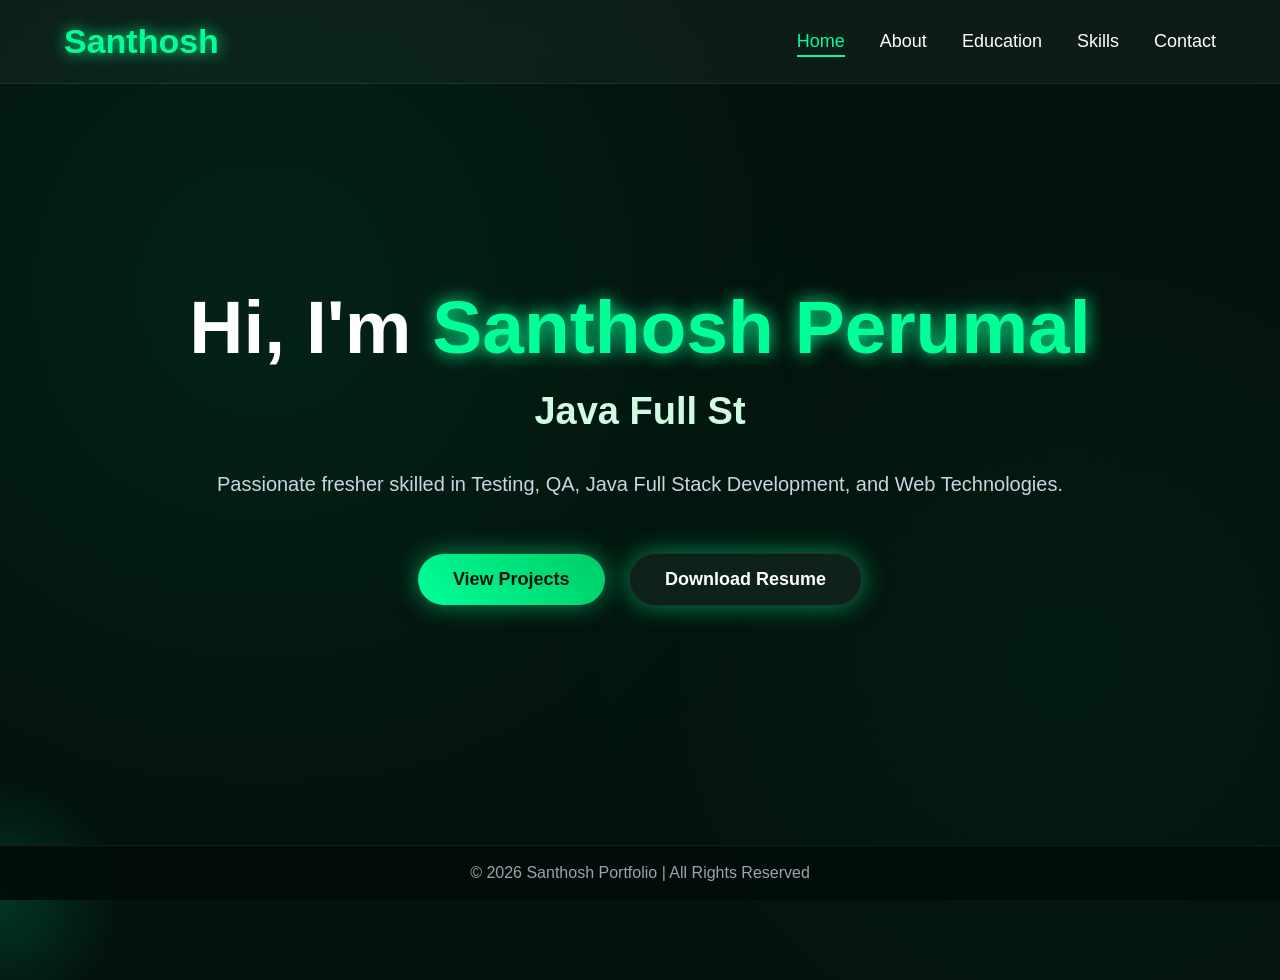
<file: Santhosh-Portfolio/index.html>
<!DOCTYPE html>
<html lang="en">

<head>

    <meta charset="UTF-8">

    <meta name="viewport"
    content="width=device-width, initial-scale=1.0">

    <title>Home | Santhosh Portfolio</title>

    <link rel="stylesheet" href="style.css">

    <link rel="stylesheet"
    href="https://cdnjs.cloudflare.com/ajax/libs/font-awesome/6.5.1/css/all.min.css"/>

</head>

<body>

    <div id="header"></div>

    <!-- HERO SECTION -->

    <section class="hero">

        <div class="hero-content">

            <h1>

                Hi, I'm <span>Santhosh Perumal</span>

            </h1>

            <h2 class="typing-text"></h2>

            <p>

                Passionate fresher skilled in
                Testing, QA, 
                Java Full Stack Development,
                and Web Technologies.

            </p>

            <div class="hero-buttons">

                <a href="project.html"
                class="btn">

                    View Projects

                </a>

                <a href="assets/SANTHOSH PERUMAL PORTFOLIO RESUME.pdf"
                class="btn btn-dark"
                download>

                    Download Resume

                </a>

            </div>

        </div>

    </section>

    <div id="footer"></div>

    <script src="script.js"></script>

</body>

</html>
</file>
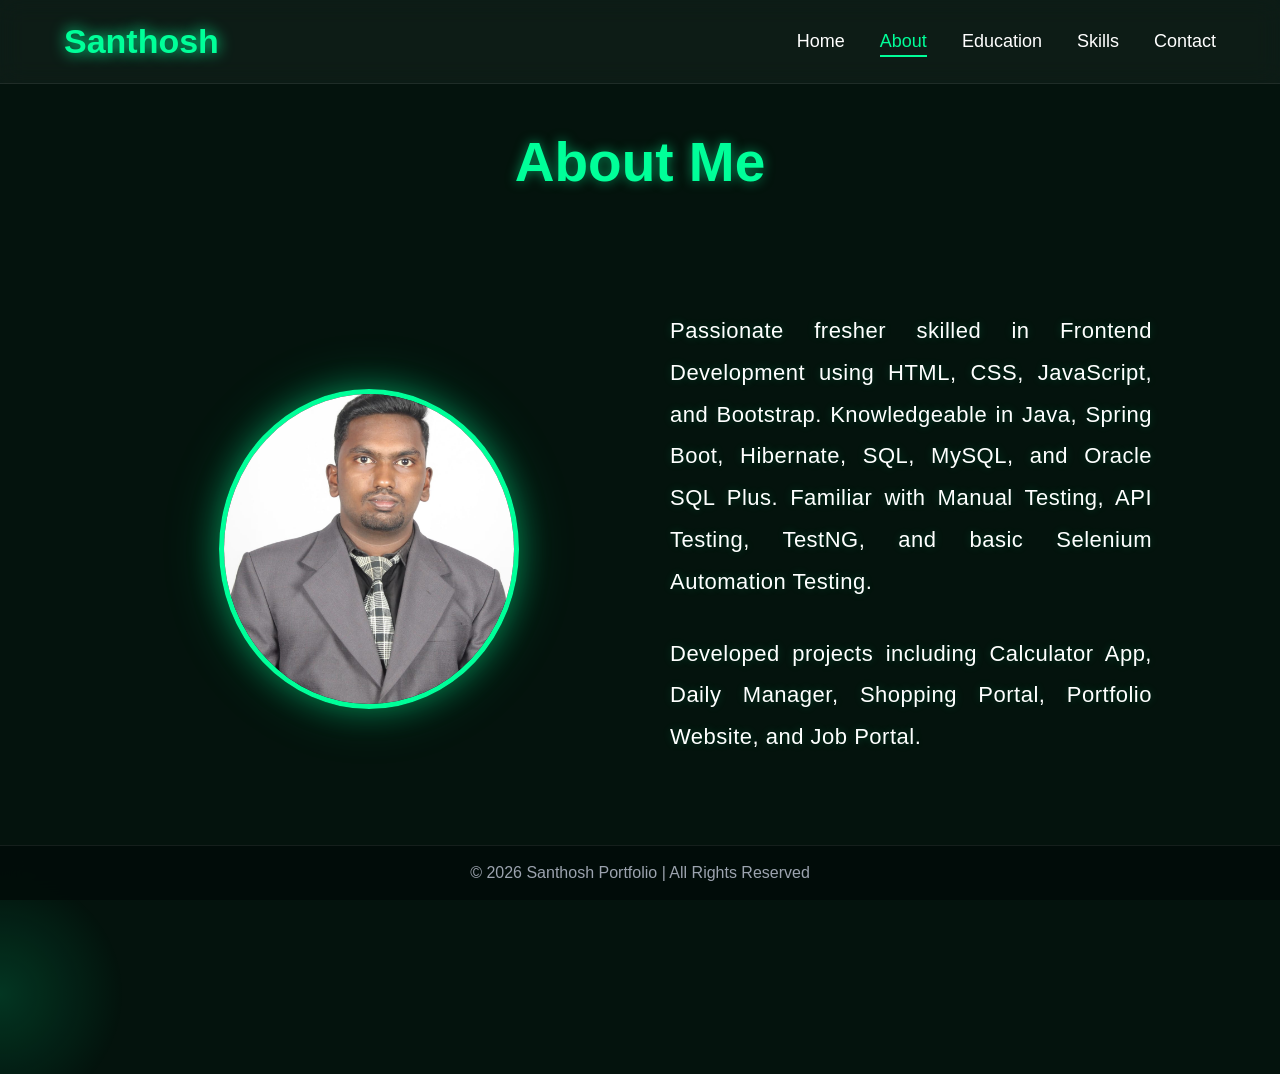
<file: Santhosh-Portfolio/about.html>
<!DOCTYPE html>
<html lang="en">

<head>

    <meta charset="UTF-8">

    <meta name="viewport"
    content="width=device-width, initial-scale=1.0">

    <title>About | Portfolio</title>

    <link rel="stylesheet" href="style.css">

</head>

<body>

    <div id="header"></div>

    <section class="section">

        <h3 class="about-section-title">

            About Me

        </h3>

        <div class="about-container">

            <!-- LEFT SIDE IMAGE -->

            <div class="about-image">

                <img src="images/profile.jpg"
                alt="Santhosh Profile">

            </div>

            <!-- RIGHT SIDE CONTENT -->

            <div class="about-box">

                <p>

    Passionate fresher skilled in
    Frontend Development using HTML, CSS, JavaScript, and Bootstrap.

    Knowledgeable in Java, Spring Boot, Hibernate,
    SQL, MySQL, and Oracle SQL Plus.

    Familiar with Manual Testing, API Testing,
    TestNG, and basic Selenium Automation Testing.

</p>

<p>

    Developed projects including
    Calculator App, Daily Manager,
    Shopping Portal, Portfolio Website,
    and Job Portal.

</p>

            </div>

        </div>

    </section>

    <div id="footer"></div>

    <script src="script.js"></script>

</body>

</html>
</file>
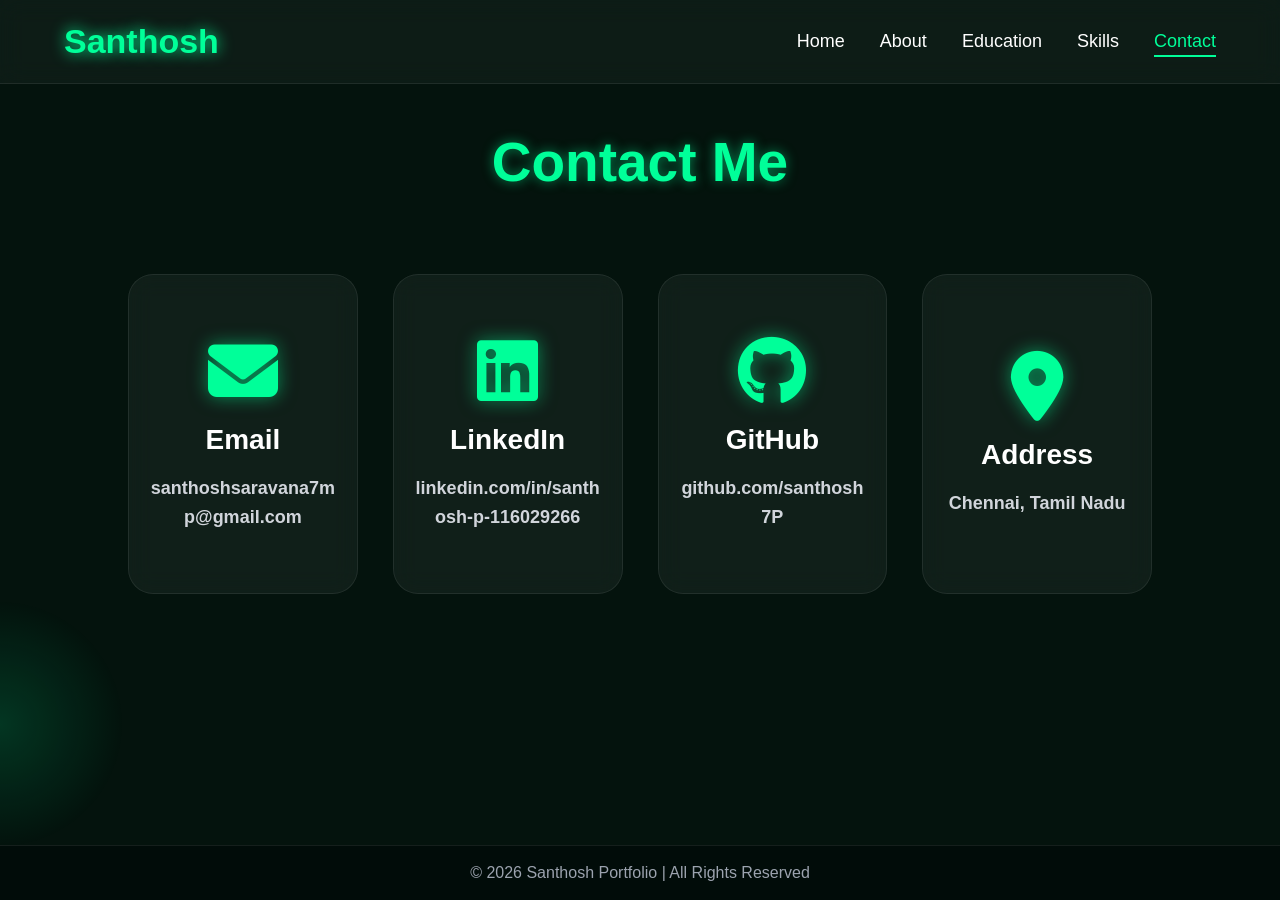
<file: Santhosh-Portfolio/contact.html>
<!DOCTYPE html>
<html lang="en">

<head>

    <meta charset="UTF-8">

    <meta name="viewport"
    content="width=device-width, initial-scale=1.0">

    <title>Contact | Portfolio</title>

    <link rel="stylesheet" href="style.css">

    <!-- FONT AWESOME -->

    <link rel="stylesheet"
    href="https://cdnjs.cloudflare.com/ajax/libs/font-awesome/6.5.1/css/all.min.css">

</head>

<body>

    <div id="header"></div>

    <section class="section">

        <h1 class="section-title">

            Contact Me

        </h1>

        <div class="contact-container">

            <!-- EMAIL -->

            <div class="contact-card">

                <i class="fa-solid fa-envelope"></i>

                <h2>Email</h2>

                <p>
                    santhoshsaravana7mp@gmail.com
                </p>

            </div>

            <!-- LINKEDIN -->

            <a href="https://linkedin.com/in/santhosh-p-116029266"
            target="_blank"
            class="contact-card">

                <i class="fa-brands fa-linkedin"></i>

                <h2>LinkedIn</h2>

                <p>
                    linkedin.com/in/santhosh-p-116029266
                </p>

            </a>

            <!-- GITHUB -->

            <a href="https://github.com/santhosh7P"
            target="_blank"
            class="contact-card">

                <i class="fa-brands fa-github"></i>

                <h2>GitHub</h2>

                <p>
                    github.com/santhosh7P
                </p>

            </a>

            <!-- ADDRESS -->

            <div class="contact-card">

                <i class="fa-solid fa-location-dot"></i>

                <h2>Address</h2>

                <p>
                    Chennai, Tamil Nadu
                </p>

            </div>

        </div>

    </section>

    <div id="footer"></div>

    <script src="script.js"></script>

</body>

</html>
</file>
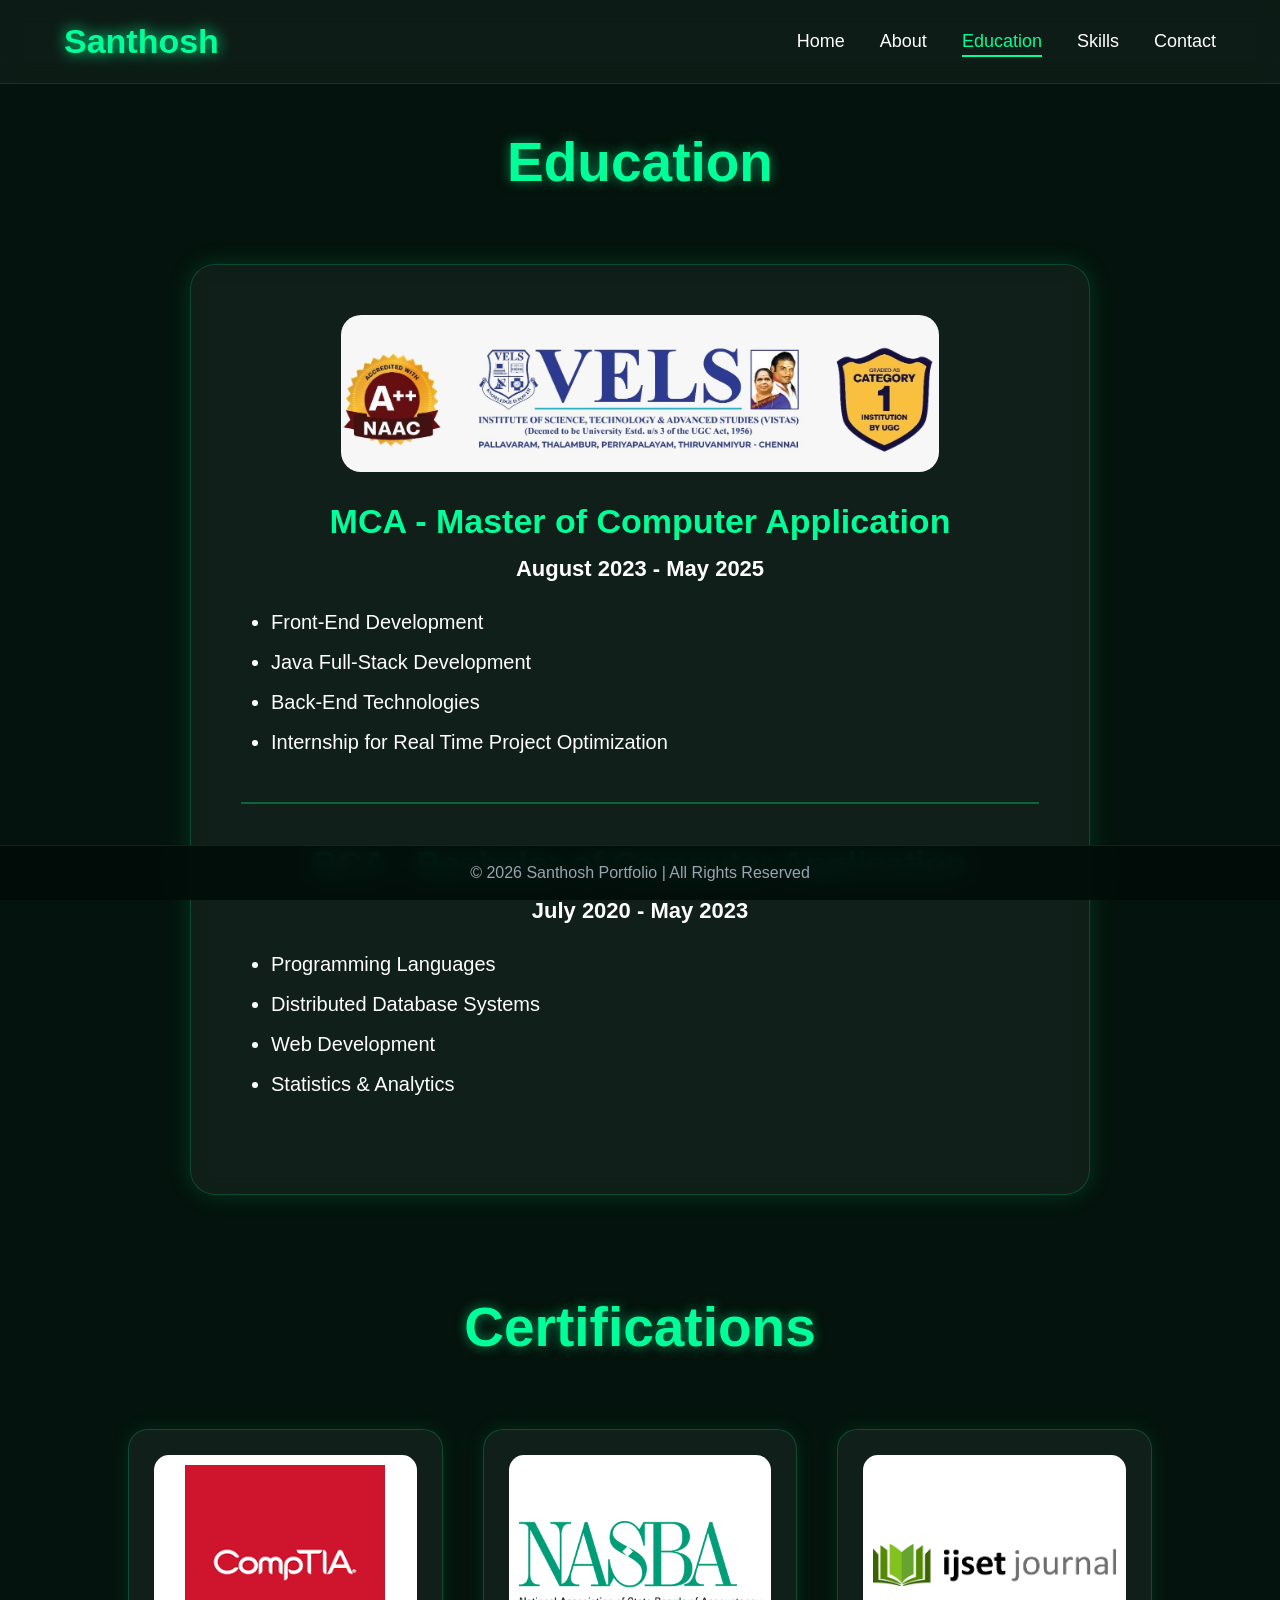
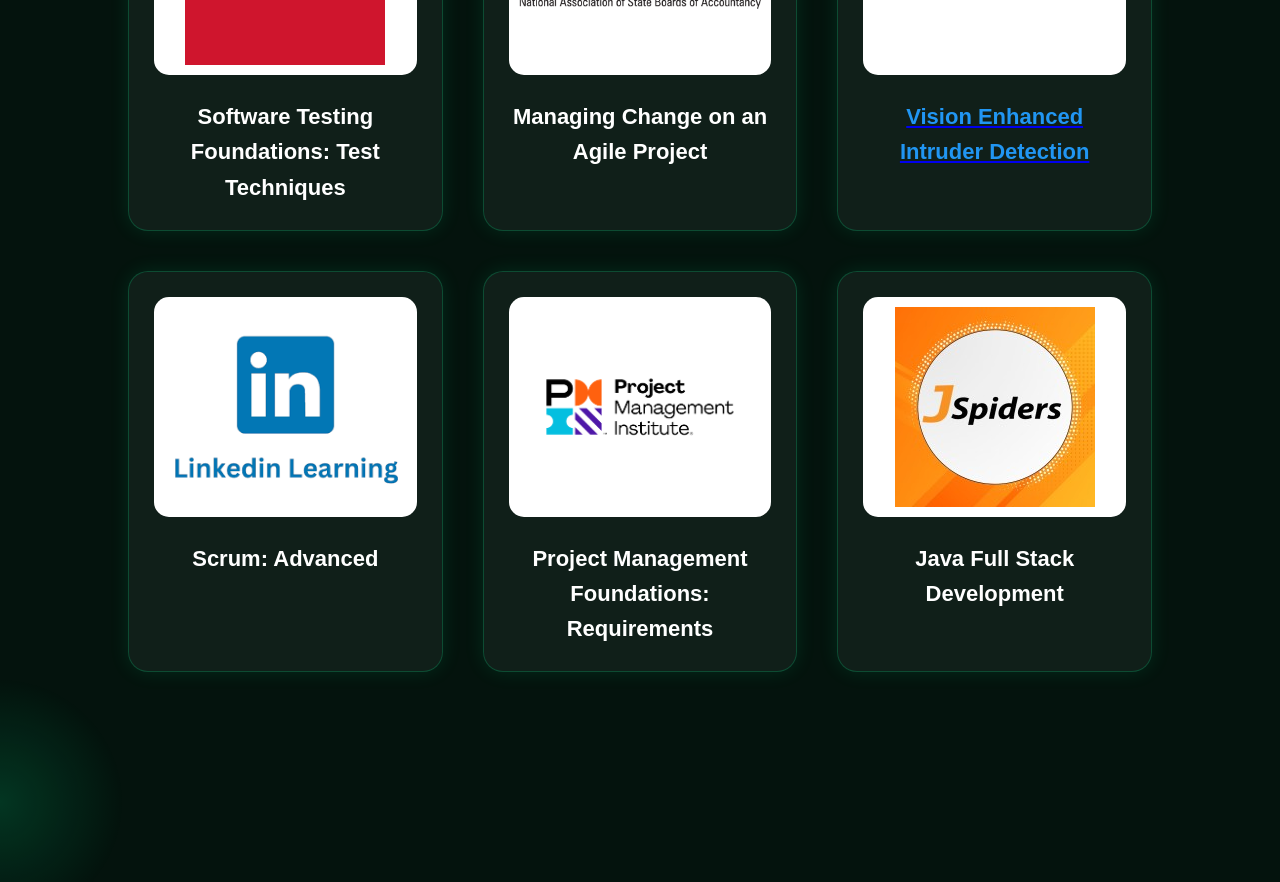
<file: Santhosh-Portfolio/education.html>
<!DOCTYPE html>
<html lang="en">

<head>

    <meta charset="UTF-8">

    <meta name="viewport"
    content="width=device-width, initial-scale=1.0">

    <title>Education | Portfolio</title>

    <link rel="stylesheet" href="style.css">

</head>

<body>

    <div id="header"></div>

    <section class="section">

        <!-- EDUCATION TITLE -->

        <h1 class="section-title">

            Education

        </h1>


        <!-- EDUCATION SECTION -->

        <div class="education-container">

            <div class="education-card">

                <img src="images/Vels.jpg"
                alt="Education">

                <h1>

                    MCA - Master of Computer Application

                </h1>

                <h2>

                    August 2023 - May 2025

                </h2>

                <ul>

                    <li>Front-End Development</li>

                    <li>Java Full-Stack Development</li>

                    <li>Back-End Technologies</li>

                    <li>Internship for Real Time Project Optimization</li>

                    

                </ul>

                <hr>

                <h1>

                    BCA - Bachelor of Computer Application

                </h1>

                <h2>

                    July 2020 - May 2023

                </h2>

                <ul>

                    <li>Programming Languages</li>

                    <li>Distributed Database Systems</li>

                    <li>Web Development</li>

                    <li>Statistics & Analytics</li>

                </ul>

            </div>

        </div>


        <!-- CERTIFICATION TITLE -->

        <h1 class="section-title cert-title">

            Certifications

        </h1>


        <!-- CERTIFICATES -->

        <div class="certificate-container">


            <!-- CERTIFICATE 1 -->

            <a href="images/Comptia.jpeg"
            target="_blank"
            class="certificate-card">

                <img src="images/comptia.png"
                alt="Certificate">

                <h3>

                    Software Testing Foundations: Test Techniques

                </h3>

            </a>


            <!-- CERTIFICATE 2 -->

            <a href="images/NASBA_Certificate.jpeg"
            target="_blank"
            class="certificate-card">

                <img src="images/nasba.png"
                alt="Certificate">

                <h3>

                    Managing Change on an Agile Project

                </h3>

            </a>


           <!-- CERTIFICATE 3 -->

<div class="certificate-card">

    <!-- IMAGE CLICK -->

    <a href="images/IJSET_Santhosh P_Certificate.jpg" 
    target="_blank">

        <img src="images/IJSET.png"
        alt="Certificate">

    </a>

    <!-- TEXT CLICK -->

    <a href="https://www.ijset.in/vision-enhanced-intruder-detection-edge-ai-security-framework-utilizing-deep-learning-alert-systems/"
    target="_blank"
    class="certificate-text-link">

        <h3>

            Vision Enhanced Intruder Detection

        </h3>

    </a>

</div>


            <!-- CERTIFICATE 4 -->

            <a href="images/linked_in.jpeg"
            target="_blank"
            class="certificate-card">

                <img src="images/Linkedin.png"
                alt="Certificate">

                <h3>

                    Scrum: Advanced

                </h3>

            </a>


            <!-- CERTIFICATE 5 -->

            <a href="images/Pmi.jpeg"
            target="_blank"
            class="certificate-card">

                <img src="images/PMI_Logo.jpg"
                alt="Certificate">

                <h3>

                    Project Management Foundations: Requirements

                </h3>

            </a>


            <!-- CERTIFICATE 6 -->

            <a href="images/Jspider_Santhosh_JFSD_Certificate.jpeg"
            target="_blank"
            class="certificate-card">

                <img src="images/jspiders.jpg   "
                alt="Certificate">

                <h3>

                    Java Full Stack Development

                </h3>

            </a>

        </div>

    </section>

    <div id="footer"></div>

    <script src="script.js"></script>

</body>

</html>
</file>
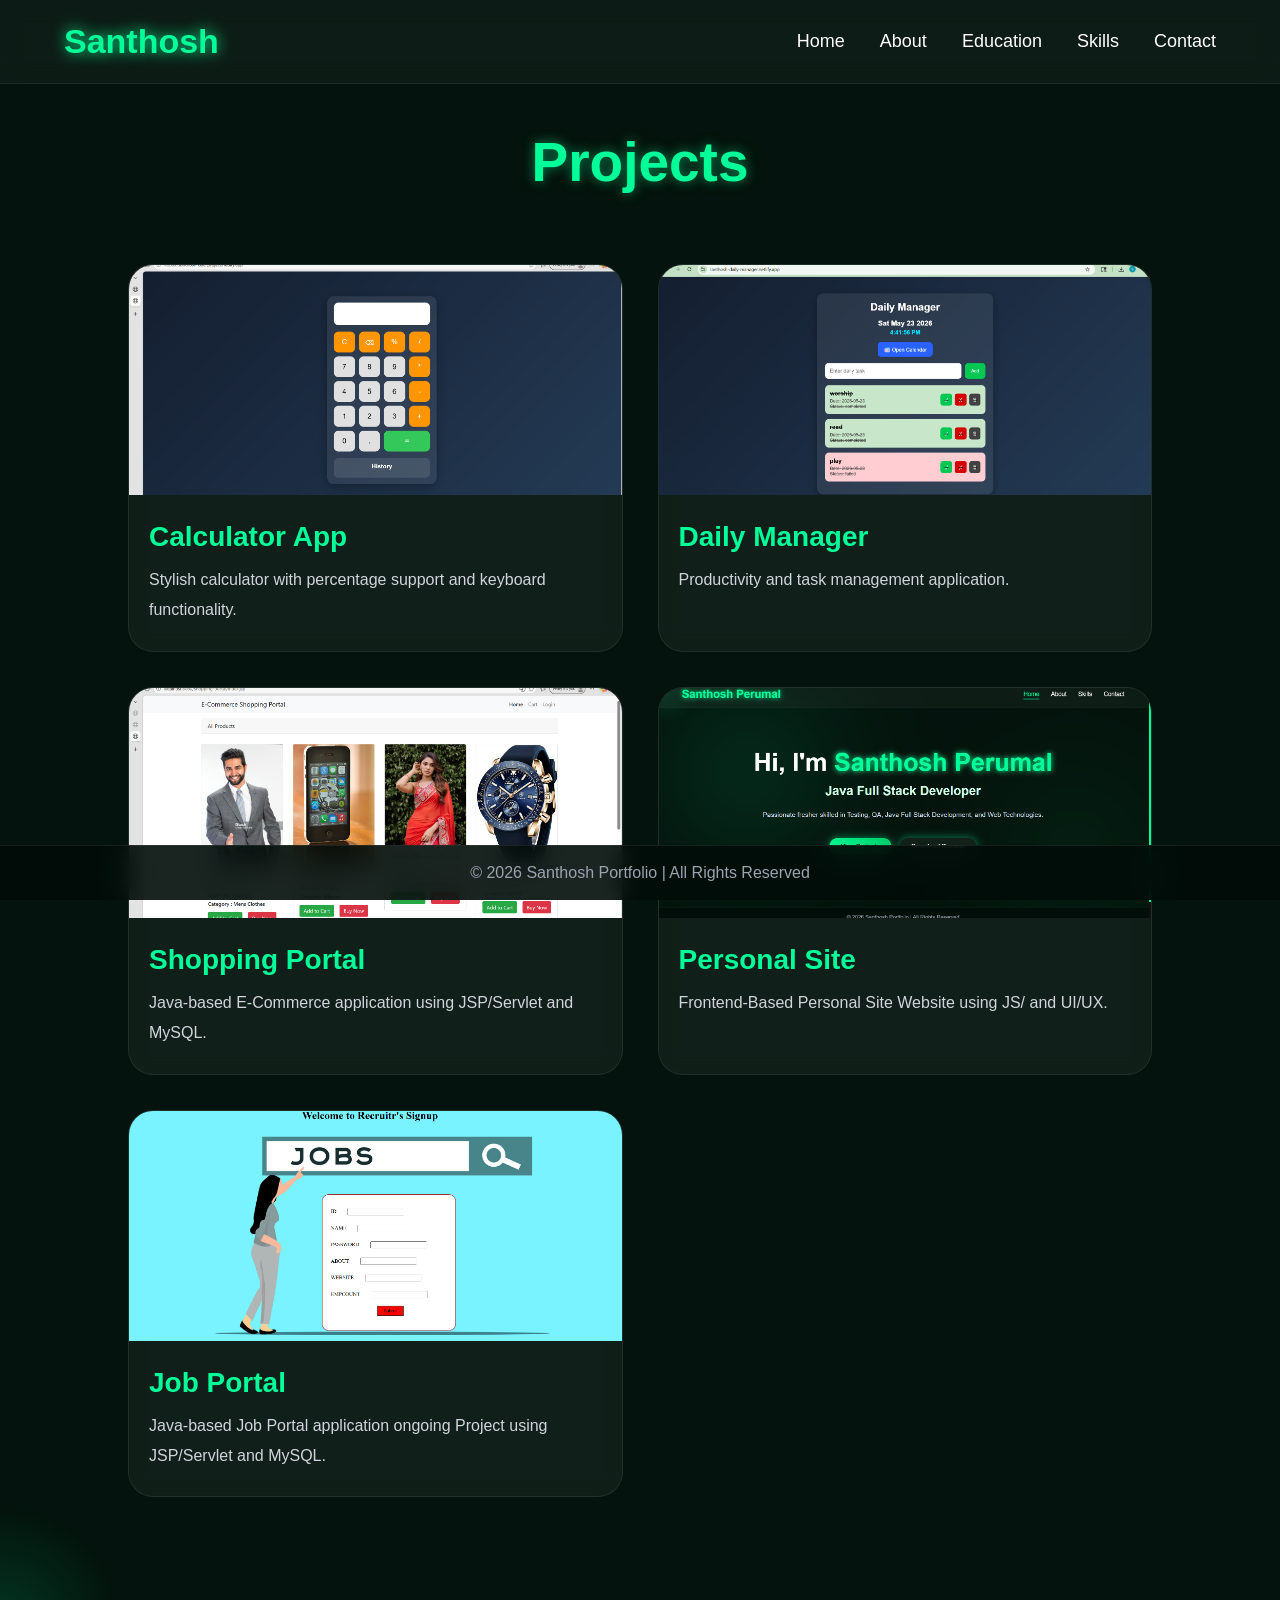
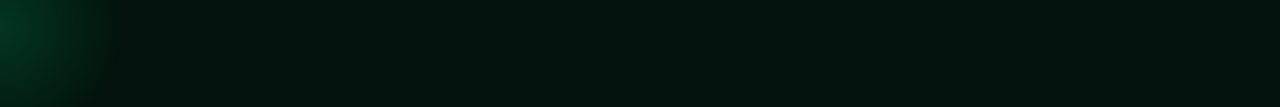
<file: Santhosh-Portfolio/project.html>
<!DOCTYPE html>
<html lang="en">

<head>

    <meta charset="UTF-8">

    <meta name="viewport"
    content="width=device-width, initial-scale=1.0">

    <title>Projects | Portfolio</title>

    <link rel="stylesheet" href="style.css">

</head>

<body>

    <div id="header"></div>

    <section class="section">

        <h1 class="section-title">

            Projects

        </h1>

        <div class="project-container">

            <div class="project-card">

                <img src="images/Calc.png">

                <h3>Calculator App</h3>

                <p>

                    Stylish calculator with
                    percentage support and
                    keyboard functionality.

                </p>

            </div>

            <div class="project-card">

                <img src="images/DailyManager.png">

                <h3>Daily Manager</h3>

                <p>

                    Productivity and task
                    management application.

                </p>

            </div>

            <div class="project-card">

                <img src="images/Shopping_Portal.png">

                <h3>Shopping Portal</h3>

                <p>

                    Java-based E-Commerce
                    application using
                    JSP/Servlet and MySQL.

                </p>

            </div>

                        <div class="project-card">

                <img src="images/personal-site.png">

                <h3>Personal Site</h3>

                <p>

                    Frontend-Based Personal Site
                    Website using
                    JS/ and UI/UX.

                </p>

            </div>

            <div class="project-card">

                <img src="images/Job_Portal.png">

                <h3>Job Portal</h3>

                <p>

                    Java-based Job Portal
                    application ongoing Project 
                    using  JSP/Servlet and MySQL.

                </p>

            </div>

        </div>

    </section>

    <div id="footer"></div>

    <script src="script.js"></script>

    <div id="footer"></div>
</body>

</html>
</file>
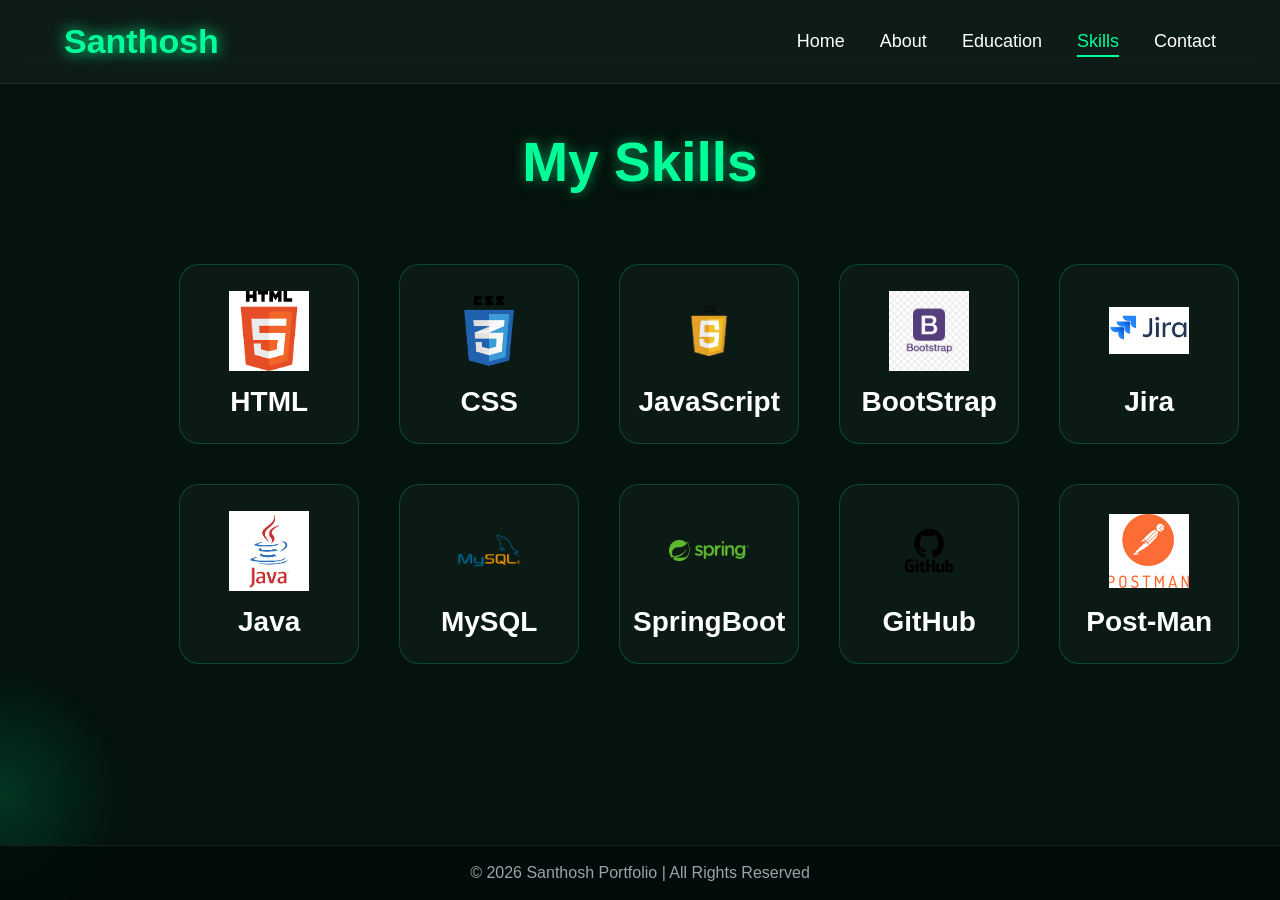
<file: Santhosh-Portfolio/skills.html>
<!DOCTYPE html>
<html lang="en">

<head>

    <meta charset="UTF-8">

    <meta name="viewport"
    content="width=device-width, initial-scale=1.0">

    <title>Skills | Portfolio</title>

    <link rel="stylesheet" href="style.css">

</head>

<body>

    <div id="header"></div>

    <section class="section">

        <h1 class="section-title">

            My Skills

        </h1>

        <div class="skills-container">

            <div class="skill-card">
                <img src="images/HTML5.png" alt="HTML5">
                <h3>HTML</h3>
            </div>

            <div class="skill-card">
                <img src="images/Css3.png" alt="Css3">
                <h3>CSS</h3>
                </div>

            <div class="skill-card">
                <img src="images/JavaScript.png" alt="JavaScript">
                <h3>JavaScript</h3>
                </div>
            
            <div class="skill-card">
                <img src="images/Bootstrap.png" alt="BootStrap">
                <h3>BootStrap</h3>
                </div>

                <div class="skill-card">
                <img src="images/Jira.png" alt="Jira">
                <h3>Jira</h3>
                </div>

            <div class="skill-card">
                <img src="images/Java.png" alt="Java">
                <h3>Java</h3>
                </div>

            <div class="skill-card">
                <img src="images/MySQL-Logo.png" alt="MySQL">
                <h3>MySQL</h3>
                </div>

            <div class="skill-card">
                <img src="images/Spring_Framework.png" alt="SpringBoot">
                <h3>SpringBoot</h3>
                </div>

            <div class="skill-card">
                <img src="images/GitHub-logo.png" alt="GitHub">
                <h3>GitHub</h3>
                </div>

                <div class="skill-card">
                <img src="images/PostMan.png" alt="Post-Man">
                <h3>Post-Man</h3>
                </div>

        </div>

    </section>

    <div id="footer"></div>

    <script src="script.js"></script>

</body>

</html>
</file>
<file: Santhosh-Portfolio/style.css>
*{
    margin:0;
    padding:0;
    box-sizing:border-box;
    scroll-behavior:smooth;
    font-family:'Poppins',sans-serif;
}

body{
    overflow-x: hidden;
    background:#04130d;
    color:white;
    overflow-x:hidden;
    padding-bottom:80px;
}

/* SCROLLBAR */

::-webkit-scrollbar{
    width:8px;
}

::-webkit-scrollbar-track{
    background:#111;
}

::-webkit-scrollbar-thumb{
    background:#00ff99;
    border-radius:20px;
}

/* HEADER */

header{
    width:100%;
    position:fixed;
    top:0;
    left:0;
    z-index:1000;
    backdrop-filter:blur(12px);
    background:rgba(255,255,255,0.04);
    border-bottom:1px solid rgba(255,255,255,0.08);
}

/* NAVBAR */

.navbar{
    width:90%;
    margin:auto;
    padding:22px 0;
    display:flex;
    justify-content:space-between;
    align-items:center;
}

/* LOGO */

.logo{
    font-size:34px;
    font-weight:bold;
    color:#00ff99;
    text-shadow:0 0 15px #00ff99;
}

/* NAV LINKS */

.nav-links{
    display:flex;
    list-style:none;
    gap:35px;
}

.nav-links a{
    text-decoration:none;
    color:white;
    font-size:18px;
    transition:0.4s;
    position:relative;
}

.nav-links a::after{
    content:'';
    position:absolute;
    width:0%;
    height:2px;
    left:0;
    bottom:-6px;
    background:#00ff99;
    transition:0.4s;
}

.nav-links a:hover::after{
    width:100%;
}

.nav-links a:hover{
    color:#00ff99;
}

/* HERO SECTION */

.hero{
    min-height:100vh;
    display:flex;
    justify-content:center;
    align-items:center;
    text-align:center;
    padding:140px 10%;
    position:relative;
}

/* BACKGROUND GLOW */

.hero::before{
    content:'';
    position:absolute;
    width:400px;
    height:400px;
    background:#00ff99;
    filter:blur(180px);
    opacity:0.15;
    top:10%;
    left:5%;
}

.hero::after{
    content:'';
    position:absolute;
    width:300px;
    height:300px;
    background:#00cc66;
    filter:blur(180px);
    opacity:0.15;
    bottom:10%;
    right:5%;
}

.hero-content{
    position:relative;
    z-index:2;
}

/* HERO TEXT */

.hero-content h1{
    font-size:75px;
    margin-bottom:20px;
    animation:fadeUp 1s ease;
}

.hero-content h1 span{
    color:#00ff99;
    text-shadow:0 0 18px #00ff99;
}

.typing-text{
    font-size:38px;
    color:#d1fae5;
    margin-bottom:25px;
    min-height:50px;
}

.hero-content p{
    max-width:850px;
    margin:auto;
    font-size:20px;
    line-height:1.9;
    color:#cbd5e1;
    animation:fadeUp 1.2s ease;
}

/* BUTTONS */

.hero-buttons{
    margin-top:40px;
}

.btn{
    display:inline-block;
    padding:15px 35px;
    margin:10px;
    border-radius:50px;
    text-decoration:none;
    font-size:18px;
    font-weight:600;
    transition:0.4s;
    border:none;
    cursor:pointer;
}

/* PRIMARY BUTTON */

.btn{
    background:linear-gradient(
        45deg,
        #00ff99,
        #00cc66
    );

    color:#04130d;

    box-shadow:0 0 25px rgba(0,255,153,0.5);
}

/* DARK BUTTON */

.btn-dark{
    background:rgba(255,255,255,0.05);
    color:white;
    border:1px solid rgba(255,255,255,0.08);
    backdrop-filter:blur(10px);
}

/* BUTTON HOVER */

.btn:hover{
    transform:translateY(-5px) scale(1.05);

    box-shadow:0 0 35px rgba(0,255,153,0.8);
}

/* COMMON SECTION */

.section{
    padding:130px 10%;
}

/* SECTION TITLES */

.section-title{
    text-align:center;
    font-size:55px;
    margin-bottom:70px;
    color:#00ff99;
    text-shadow:0 0 12px rgba(0,255,153,0.5);
}


/* ABOUT PAGE */

.about-section-title{
    text-align:center;
    font-size:55px;
    margin-bottom:40px;
    color:#00ff99;
    text-shadow:0 0 12px rgba(0,255,153,0.5);
}

.about-container{

    display:flex;

    justify-content:center;

    min-height: 70vh;

    align-items:center;

    gap:60px;

    flex-wrap:wrap;

}

/* PROFILE IMAGE */

.about-image{

    flex:1;

    display:flex;

    justify-content:center;

}

.about-image img{

    width:300px;

    height:320px;

    object-fit:cover;

    border-radius:50%;

    border:5px solid #00ff99;

    box-shadow:
    0 0 30px rgba(0,255,153,0.4),
    0 0 60px rgba(0,255,153,0.2);

    transition:0.5s;

}


/* ABOUT CONTENT */

.about-box{

    flex:1;

    min-width:320px;

}

.about-box p{

    font-size: 22px;

    line-height: 1.9;

    color: #ffffff;

    text-align: justify;

    margin-bottom: 30px;

    letter-spacing: 0.5px;

    text-shadow: 0 0 10px rgba(0,255,153,0.2);

}

/* RESPONSIVE */

@media(max-width:900px){

    .about-container{

        flex-direction:column;

        text-align:center;

    }

}


/* =========================
   SKILLS PAGE
========================= */

.skills-container {

    width: 90%;

    margin: auto;

    display: grid;

    grid-template-columns: repeat(5, 1fr);

    gap: 40px;

    margin-top: 60px;

    justify-items: center;

    align-items: center;
}

.skill-card {

    width: 180px;

    height: 180px;

    background: rgba(255,255,255,0.03);

    border: 1px solid rgba(0,255,150,0.2);

    border-radius: 20px;

    display: flex;

    flex-direction: column;

    justify-content: center;

    align-items: center;

    transition: 0.4s;

    cursor: pointer;
}

.skill-card:hover {

    transform: translateY(-10px) scale(1.05);

    box-shadow: 0 0 25px #00ff99;
}

.skill-card img {

    width: 80px;

    height: 80px;

    object-fit: contain;

    margin-bottom: 15px;
}

.skill-card h3 {

    color: white;

    font-size: 28px;

    font-weight: 600;
}

/* PROJECTS */

.project-container{
    display:grid;

    grid-template-columns:
    repeat(auto-fit,minmax(320px,1fr));

    gap:35px;
}

/* PROJECT CARD */

.project-card{
    background:rgba(255,255,255,0.05);

    border-radius:25px;

    overflow:hidden;

    transition:0.5s;

    border:1px solid rgba(255,255,255,0.08);

    backdrop-filter:blur(10px);
}

.project-card img{
    width:100%;
    height:230px;
    object-fit:cover;
    transition:0.5s;
}

.project-card h3{
    font-size:28px;
    padding:22px 20px 12px;
    color:#00ff99;
}

.project-card p{
    padding:0 20px 25px;
    line-height:1.9;
    color:#d1d5db;
}

.project-card:hover{
    transform:translateY(-15px);

    box-shadow:0 0 35px rgba(0,255,153,0.25);
}

.project-card:hover img{
    transform:scale(1.08);
}



/* -------------
    CONTACT PAGE
   ------------- */

/* CONTACT CONTAINER */

.contact-container{

    display:flex;

    justify-content:center;

    align-items:stretch;

    gap:35px;

    flex-wrap:nowrap;

    margin-top:80px;

}

/* CONTACT CARD */

.contact-card{

    text-decoration:none;

    color:white;

    width:260px;

    height:320px;

    padding:30px 20px;

    border-radius:25px;

    text-align:center;

    transition:0.4s;

    background:rgba(255,255,255,0.05);

    border:1px solid rgba(255,255,255,0.08);

    backdrop-filter:blur(12px);

    display:flex;

    flex-direction:column;

    justify-content:center;

    align-items:center;

    gap:18px;

    box-sizing:border-box;

}

/* ICON */

.contact-card i{

    font-size:70px;

    color:#00ff99;

    text-shadow:0 0 18px rgba(0,255,153,0.5);

    transition:0.4s;

}

/* TITLE */

.contact-card h2{

    font-size:28px;

    font-weight:bold;

}

/* TEXT */

.contact-card p{

    font-size: 18px;

    font-weight:bold;

    color:#d1d5db;

    line-height:1.6;

    word-break:break-word;

}

/* HOVER */

.contact-card:hover{

    transform:translateY(-10px) scale(1.04);

    background:linear-gradient(
        45deg,
        white,
        #00cc66
    );

    color:#04130d;

    box-shadow:0 0 35px rgba(0,255,153,0.35);

}

.contact-card:hover p{

    color:#04130d;

}

.contact-card:hover i{

    color:white;

    transform:scale(1.15);

}

/* FOOTER */

footer{

    width:100%;

    position:fixed;

    bottom:0;

    left:0;

    z-index:1000;

    text-align:center;

    padding:18px;

    background:rgba(2,13,9,0.9);

    backdrop-filter:blur(12px);

    border-top:1px solid rgba(255,255,255,0.08);

    color:#9ca3af;

}

/* ANIMATIONS */

@keyframes fadeUp{

    from{
        opacity:0;
        transform:translateY(50px);
    }

    to{
        opacity:1;
        transform:translateY(0);
    }

}

/* RESPONSIVE */

@media(max-width:768px){

    .navbar{
        flex-direction:column;
        gap:20px;
    }

    .nav-links{
        flex-wrap:wrap;
        justify-content:center;
        gap:18px;
    }

    .hero-content h1{
        font-size:50px;
    }

    .typing-text{
        font-size:28px;
    }

    .hero-content p{
        font-size:18px;
    }

    .section-title{
        font-size:40px;
    }

    .about-box p{
        font-size:18px;
    }

}

/* ACTIVE NAV LINK */

.nav-links a.active{

    color:#00ff99;

}

.nav-links a.active::after{

    width:100%;

}

/* SCROLL REVEAL */

.section,
.skill-card,
.project-card{

    opacity:0;

    transform:translateY(80px);

    transition:1s;

}

.active-reveal{

    opacity:1 !important;

    transform:translateY(0) !important;

}

/* CURSOR GLOW */

.cursor-glow{

    position:fixed;

    width:250px;

    height:250px;

    background:radial-gradient(

        circle,

        rgba(0,255,153,0.15),

        transparent 70%

    );

    border-radius:50%;

    pointer-events:none;

    transform:translate(-50%,-50%);

    z-index:0;

}

/* LOADED EFFECT */

.loaded{

    animation:fadeBody 1s ease;

}

@keyframes fadeBody{

    from{

        opacity:0;

    }

    to{

        opacity:1;

    }

}



/* =========================
   EDUCATION PAGE
========================= */

.education-container{

    display:flex;

    justify-content:center;

    align-items:center;

    margin-top:50px;

}

/* EDUCATION CARD */

.education-card{

    width:900px;

    background:rgba(255,255,255,0.05);

    border-radius:25px;

    padding:50px;

    border:1px solid rgba(0,255,153,0.2);

    box-shadow:
    0 0 25px rgba(0,255,153,0.15);

    transition:0.5s;

    backdrop-filter:blur(10px);

}

.education-card:hover{

    transform:translateY(-10px);

    box-shadow:
    0 0 40px rgba(0,255,153,0.35);

}

/* IMAGE */

.education-card img{

    width: 75%;

    height:75%;

    object-fit:cover;

    border-radius:20px;

    display:block;

    margin:0 auto 30px;

}

/* HEADINGS */

.education-card h1{

    color:#00ff99;

    font-size:34px;

    margin-bottom:15px;

    text-align:center;

}

.education-card h2{

    color:white;

    font-size:22px;

    margin-bottom:20px;

    text-align:center;

}

/* LIST */

.education-card ul{

    margin-left:30px;

    margin-bottom:40px;

}

.education-card ul li{

    color:white;

    font-size:20px;

    line-height:2;

}

/* HR */

.education-card hr{

    border:1px solid rgba(0,255,153,0.3);

    margin:40px 0;

}

/* CERTIFICATE TITLE */

.cert-title{

    margin-top:100px;

}

/* CERTIFICATE GRID */

.certificate-container{

    display:grid;

    grid-template-columns:repeat(3,1fr);

    gap:40px;

    margin-top:60px;

}

/* CERTIFICATE CARD */

.certificate-card{

    background:rgba(255,255,255,0.05);

    border-radius:20px;

    padding:25px;

    text-align:center;

    text-decoration:none;

    border:1px solid rgba(0,255,153,0.2);

    transition:0.5s;

    box-shadow:
    0 0 20px rgba(0,255,153,0.1);

}

.certificate-card:hover{

    transform:translateY(-12px)
    scale(1.03);

    box-shadow:
    0 0 35px rgba(0,255,153,0.5);

}

/* CERTIFICATE IMAGE */

.certificate-card img{

    width:100%;

    height:220px;

    object-fit:contain;

    border-radius:15px;

    background:white;

    padding:10px;

}

/* CERTIFICATE NAME */

.certificate-card h3{

    color:white;

    font-size:22px;

    margin-top:20px;

    line-height:1.6;

}

/* RESPONSIVE */

@media(max-width:1000px){

    .certificate-container{

        grid-template-columns:repeat(2,1fr);

    }

}

@media(max-width:700px){

    .certificate-container{

        grid-template-columns:1fr;

    }

    .education-card{

        width:100%;

        padding:30px;

    }

}

/* CERTIFICATE TEXT LINK */

.certificate-link{

    text-decoration:none;

}

.certificate-link h3{

    color:white;

    transition:0.4s;

}

.certificate-link:hover h3{

    color:#00ff99;

    text-shadow:
    0 0 15px rgba(0,255,153,0.5);

}

.certificate-text-link h3{

    color:#2196f3;

    margin-top:20px;

    transition:0.4s;

}

.certificate-text-link:hover h3{

    color:#00ccff;

    text-shadow:
    0 0 15px rgba(0,204,255,0.7);

}
</file>
